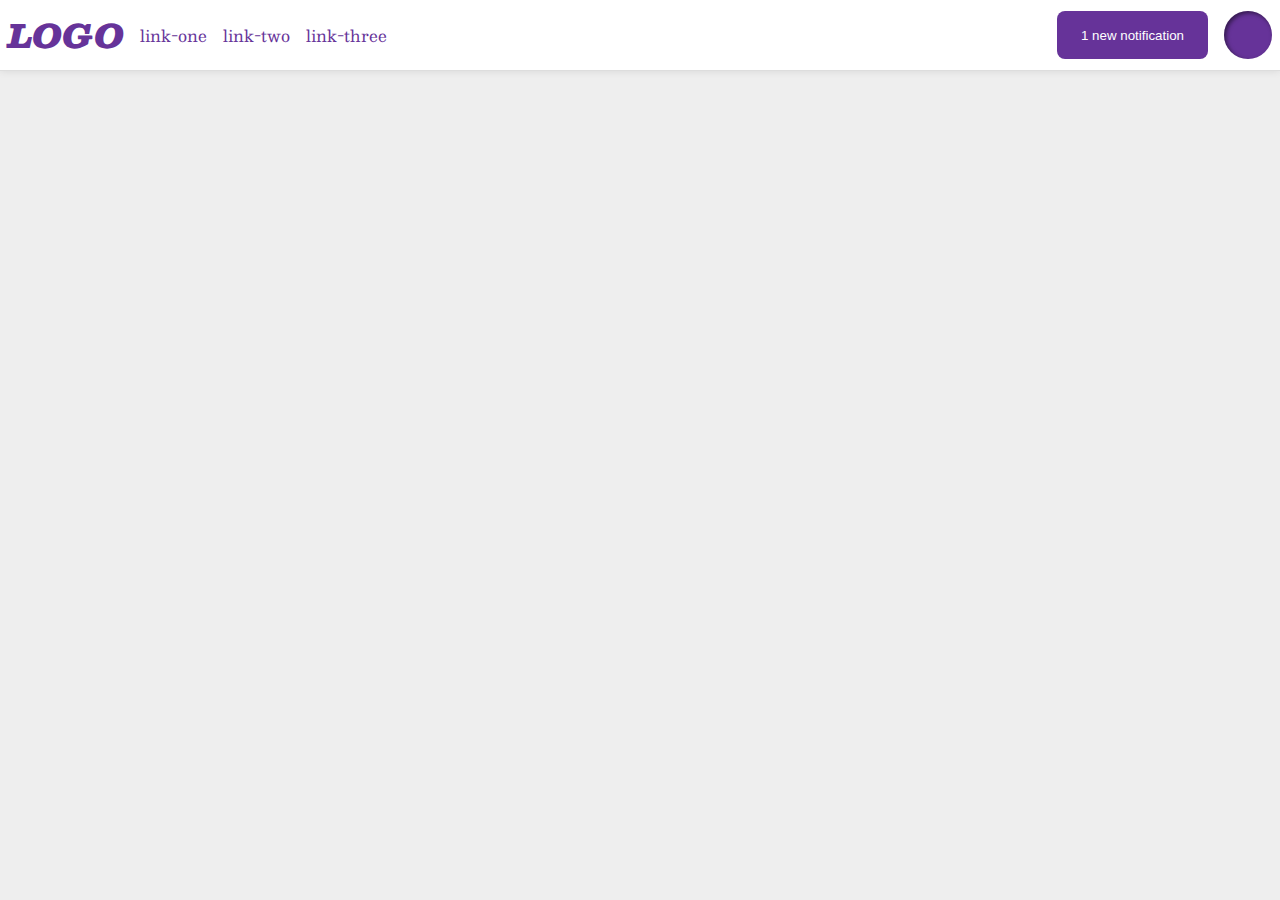
<file: foundations/flex/03-flex-header-2/index.html>
<!DOCTYPE html>
<html lang="en">

<head>
  <meta charset="UTF-8">
  <meta http-equiv="X-UA-Compatible" content="IE=edge">
  <meta name="viewport" content="width=device-width, initial-scale=1.0">
  <title>Flex Header 2</title>
  <link rel="stylesheet" href="style.css">
</head>

<body>
  <div class="header">
    <div class="left">
      <div class="logo">
        LOGO
      </div>
      <ul class="links">
        <li><a href="https://google.com">link-one</a></li>
        <li><a href="https://google.com">link-two</a></li>
        <li><a href="https://google.com">link-three</a></li>
      </ul>
    </div>
    <div class="right">
      <button class="notifications">
        1 new notification
      </button>
      <div class="profile-image"></div>
    </div>
  </div>
</body>

</html>
</file>
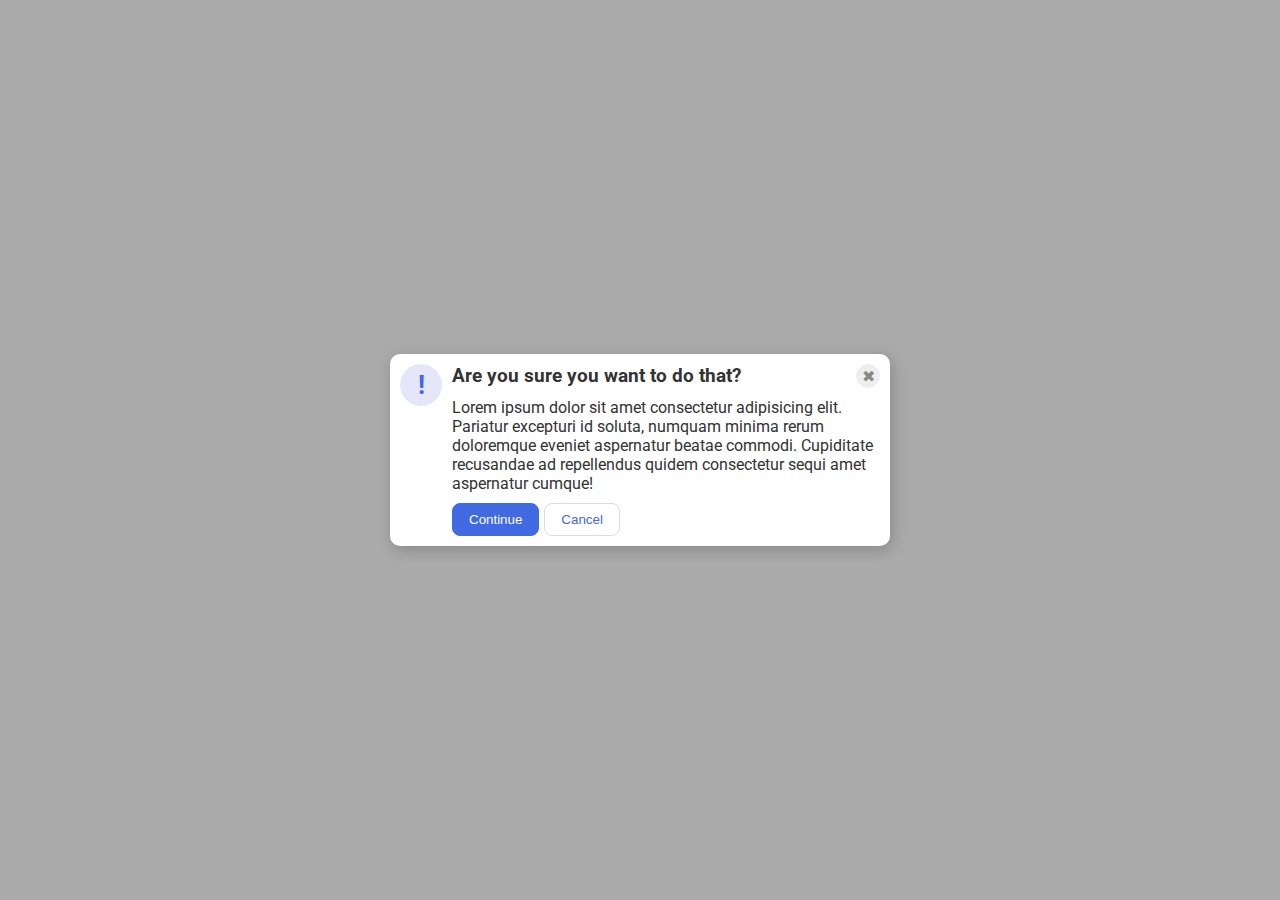
<file: foundations/flex/05-flex-modal/index.html>
<!DOCTYPE html>
<html lang="en">

<head>
  <meta charset="UTF-8">
  <meta http-equiv="X-UA-Compatible" content="IE=edge">
  <meta name="viewport" content="width=device-width, initial-scale=1.0">
  <link rel="stylesheet" href="style.css">
  <title>Modal</title>
</head>

<body>
  <div class="modal">
    <div class="icon">!</div>
    <div class="container">
      <div class="head">
        <div class="header">Are you sure you want to do that?</div>
        <button class="close-button">✖</button>
      </div>
      <div class="text">Lorem ipsum dolor sit amet consectetur adipisicing elit. Pariatur excepturi id soluta, numquam
        minima rerum doloremque eveniet aspernatur beatae commodi. Cupiditate recusandae ad repellendus quidem
        consectetur sequi amet aspernatur cumque!</div>
      <div class="button">
        <button class="continue">Continue</button>
        <button class="cancel">Cancel</button>
      </div>
    </div>
  </div>
</body>

</html>
</file>
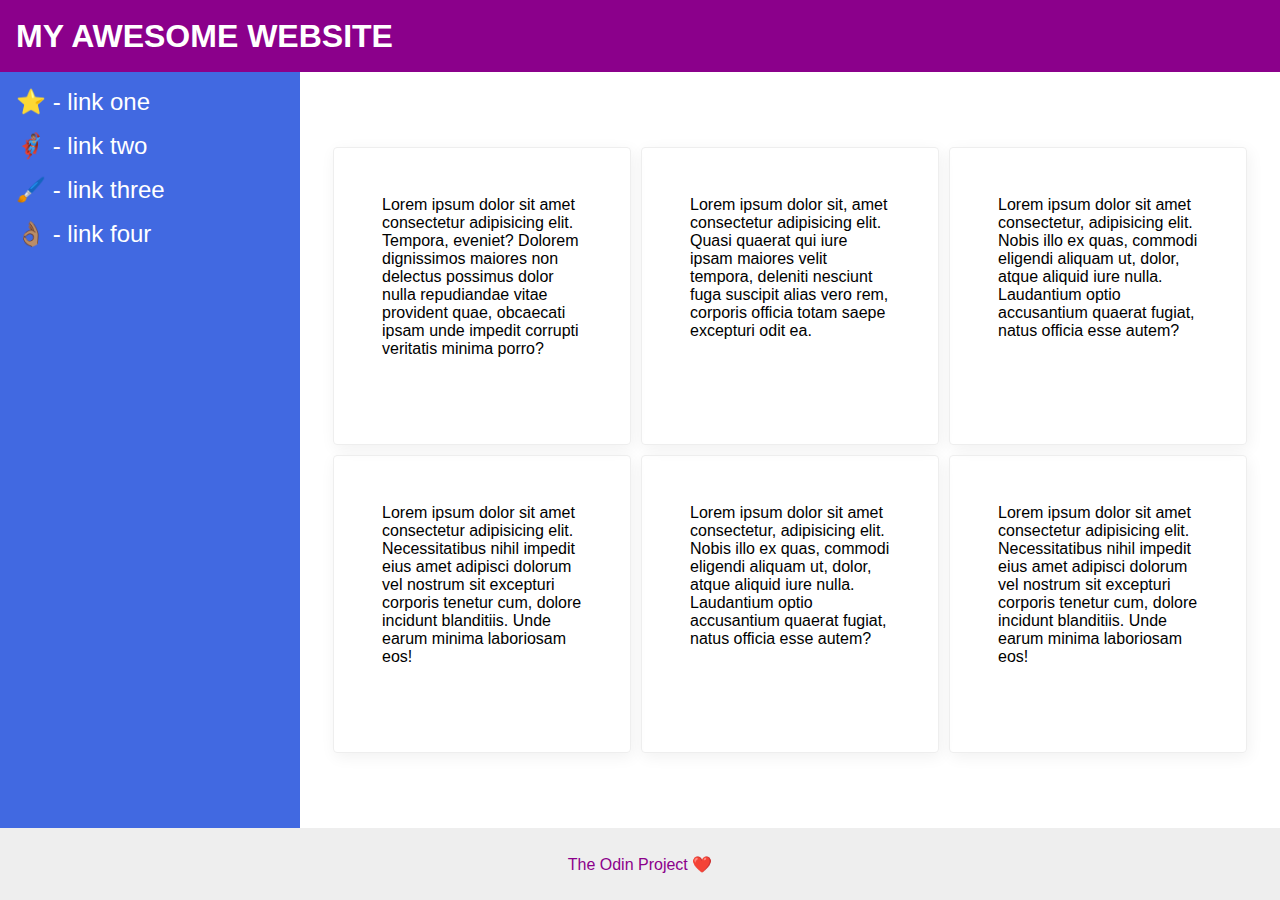
<file: foundations/flex/07-flex-layout-2/index.html>
<!DOCTYPE html>
<html lang="en">

<head>
  <meta charset="UTF-8">
  <meta http-equiv="X-UA-Compatible" content="IE=edge">
  <meta name="viewport" content="width=device-width, initial-scale=1.0">
  <title>The Holy Grail</title>
  <link rel="stylesheet" href="style.css">
</head>

<body>
  <div class="header">
    MY AWESOME WEBSITE
  </div>

  <div class="hero">

    <div class="sidebar">
      <ul>
        <li><a href="#">⭐ - link one</a></li>
        <li><a href="#">🦸🏽‍♂️ - link two</a></li>
        <li><a href="#">🖌️ - link three</a></li>
        <li><a href="#">👌🏽 - link four</a></li>
      </ul>
    </div>

    <div class="cards">

      <div class="card">Lorem ipsum dolor sit amet consectetur adipisicing elit. Tempora, eveniet? Dolorem dignissimos
        maiores non delectus possimus dolor nulla repudiandae vitae provident quae, obcaecati ipsam unde impedit
        corrupti veritatis minima porro?</div>
      <div class="card">Lorem ipsum dolor sit, amet consectetur adipisicing elit. Quasi quaerat qui iure ipsam maiores
        velit tempora, deleniti nesciunt fuga suscipit alias vero rem, corporis officia totam saepe excepturi odit ea.
      </div>
      <div class="card">Lorem ipsum dolor sit amet consectetur, adipisicing elit. Nobis illo ex quas, commodi eligendi
        aliquam ut, dolor, atque aliquid iure nulla. Laudantium optio accusantium quaerat fugiat, natus officia esse
        autem?</div>
      <div class="card">Lorem ipsum dolor sit amet consectetur adipisicing elit. Necessitatibus nihil impedit eius amet
        adipisci dolorum vel nostrum sit excepturi corporis tenetur cum, dolore incidunt blanditiis. Unde earum minima
        laboriosam eos!</div>
      <div class="card">Lorem ipsum dolor sit amet consectetur, adipisicing elit. Nobis illo ex quas, commodi eligendi
        aliquam ut, dolor, atque aliquid iure nulla. Laudantium optio accusantium quaerat fugiat, natus officia esse
        autem?</div>
      <div class="card">Lorem ipsum dolor sit amet consectetur adipisicing elit. Necessitatibus nihil impedit eius amet
        adipisci dolorum vel nostrum sit excepturi corporis tenetur cum, dolore incidunt blanditiis. Unde earum minima
        laboriosam eos!</div>
    </div>
  </div>
  <div class="footer">
    The Odin Project ❤️
  </div>
</body>

</html>
</file>
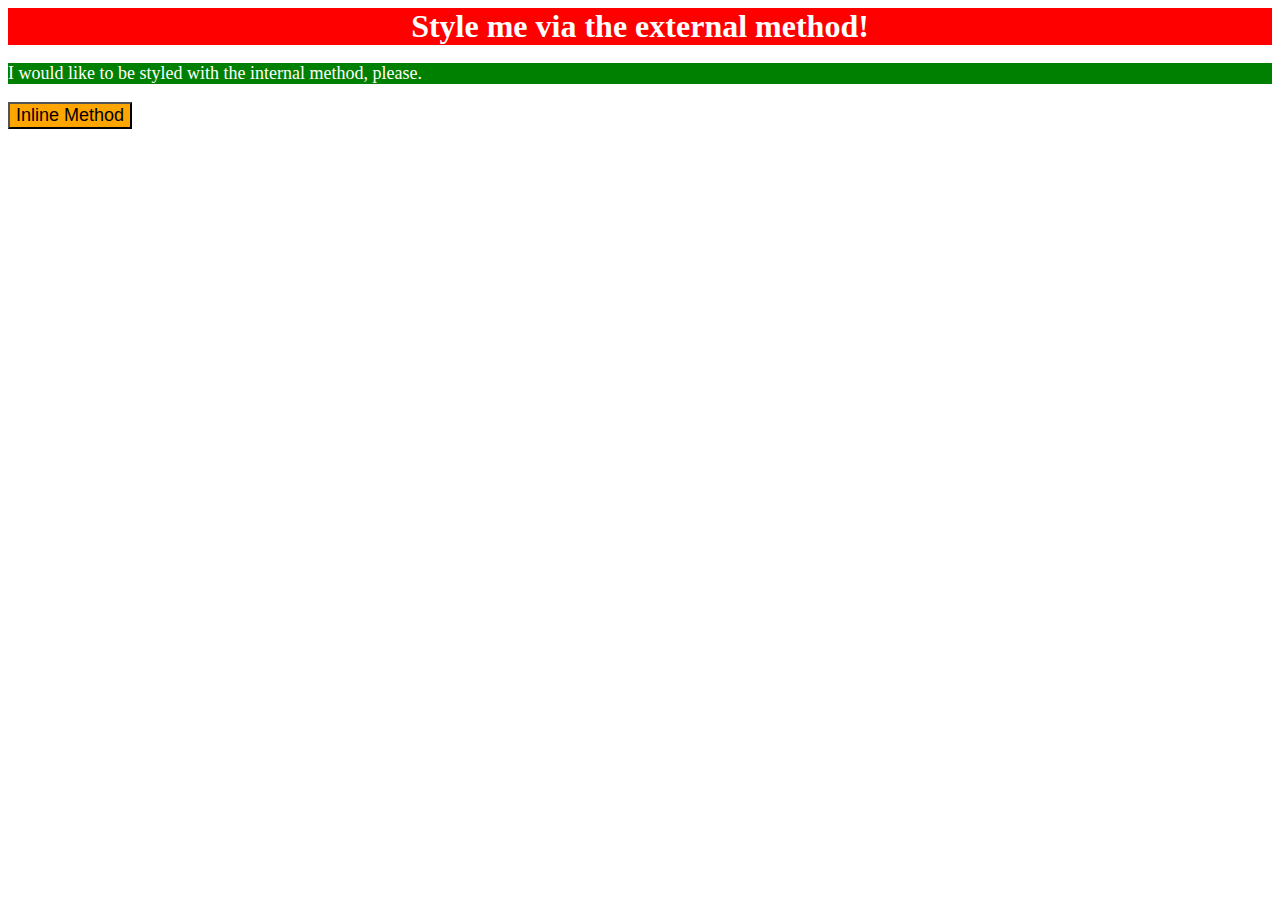
<file: foundations/intro-to-css/01-css-methods/index.html>
<!DOCTYPE html>
<html lang="en">
  <head>
    <meta charset="UTF-8">
    <meta http-equiv="X-UA-Compatible" content="IE=edge">
    <meta name="viewport" content="width=device-width, initial-scale=1.0">
    <title>Methods for Adding CSS</title>
    <link rel="stylesheet" href="style.css">
    <style>
      p{
        background-color: green;
        color: white;
        font-size: 18px;
      }
    </style>
  </head>
  <body>
    <div>Style me via the external method!</div>
    <p>I would like to be styled with the internal method, please.</p>
    <button style="background-color: orange; font-size: 18px;">Inline Method</button>
  </body>
</html>
</file>
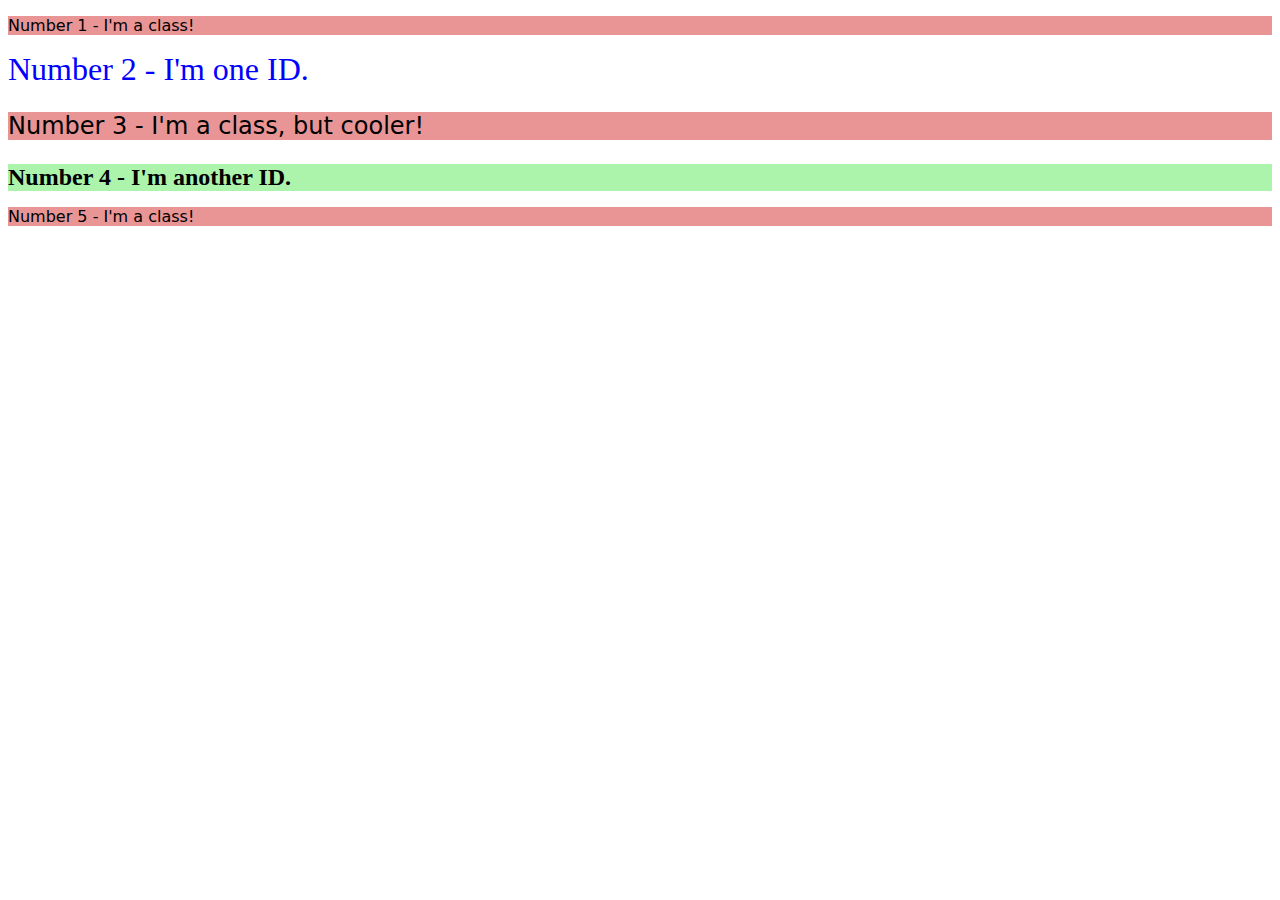
<file: foundations/intro-to-css/02-class-id-selectors/index.html>
<!DOCTYPE html>
<html lang="en">
  <head>
    <meta charset="UTF-8">
    <meta http-equiv="X-UA-Compatible" content="IE=edge">
    <meta name="viewport" content="width=device-width, initial-scale=1.0">
    <title>Class and ID Selectors</title>
    <link rel="stylesheet" href="style.css">
  </head>
  <body>
    <p class="a">Number 1 - I'm a class!</p>
    <div id="A">Number 2 - I'm one ID.</div>
    <p class="a b">Number 3 - I'm a class, but cooler!</p>
    <div id="B" class="b">Number 4 - I'm another ID.</div>
    <p class="a">Number 5 - I'm a class!</p>
  </body>
</html>
</file>
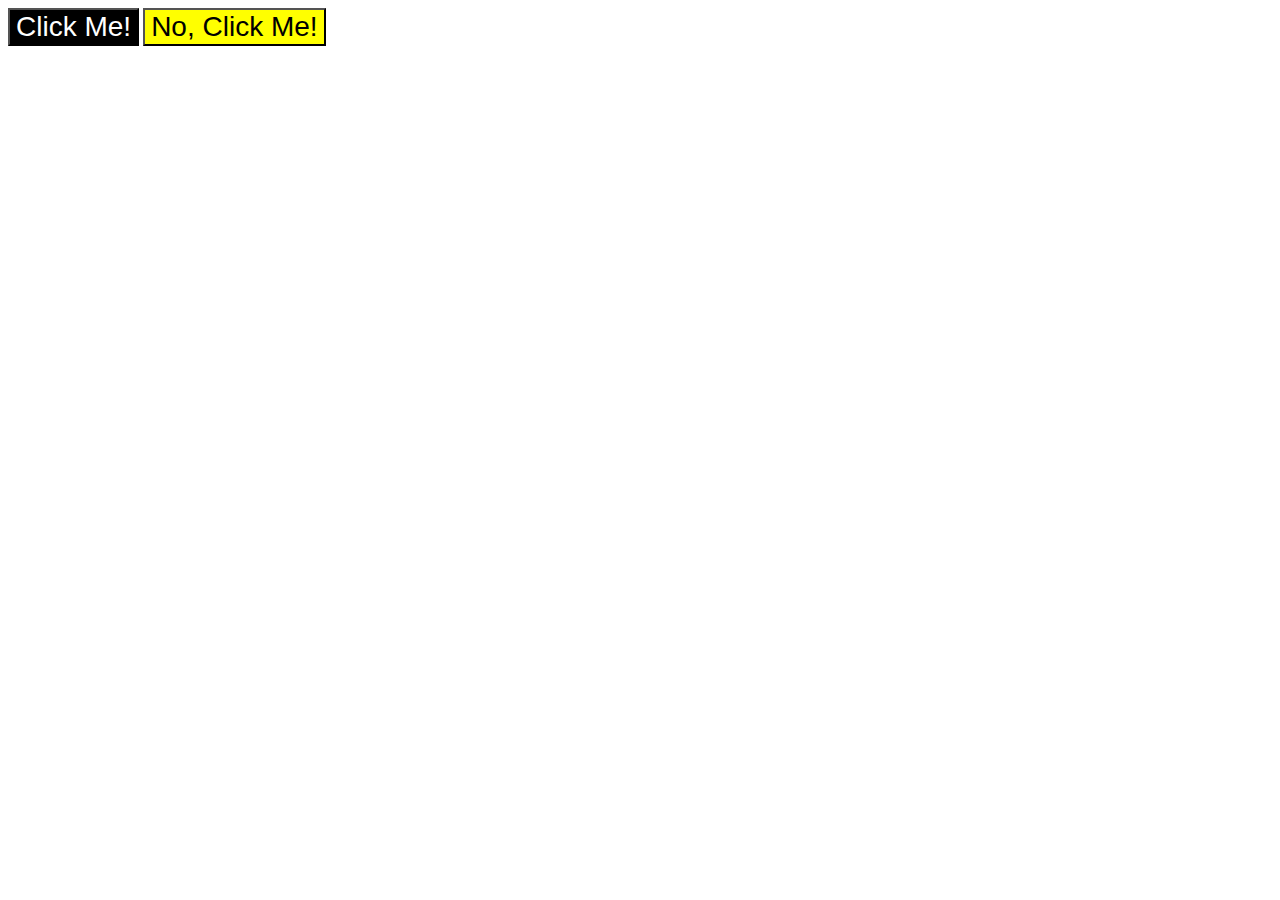
<file: foundations/intro-to-css/03-grouping-selectors/index.html>
<!DOCTYPE html>
<html lang="en">
  <head>
    <meta charset="UTF-8">
    <meta http-equiv="X-UA-Compatible" content="IE=edge">
    <meta name="viewport" content="width=device-width, initial-scale=1.0">
    <title>Grouping Selectors</title>
    <link rel="stylesheet" href="style.css">
  </head>
  <body>
    <button class="click-me">Click Me!</button>
    <button class="no-click-me">No, Click Me!</button>
  </body>
</html>
</file>
<file: foundations/flex/03-flex-header-2/style.css>
/* this is some magical font-importing.  
you'll learn about it later. */
@import url('https://fonts.googleapis.com/css2?family=Besley:ital,wght@0,400;1,900&display=swap');

body {
  margin: 0;
  background: #eee;
  font-family: Besley, serif;
}

.header {
  background: white;
  border-bottom: 1px solid #ddd;
  box-shadow: 0 0 8px rgba(0,0,0,.1);
  display: flex;
  justify-content: space-between;
  align-items: center;
  padding: 8px;
}

.profile-image {
  background: rebeccapurple;
  box-shadow: inset 2px 2px 4px rgba(0,0,0,.5);
  border-radius: 50%;
  width: 48px;
  height: 48px;
}

.logo {
  color: rebeccapurple;
  font-size: 32px;
  font-weight: 900;
  font-style: italic;
}

button {
  border: none;
  border-radius: 8px;
  background: rebeccapurple;
  color: white;
  padding: 8px 24px;
}

a {
  /* this removes the line under our links */
  text-decoration: none;
  color: rebeccapurple;
}

ul {
  list-style-type: none;
  margin: 0;
  padding: 0;
  display: flex;
  align-items: center;
  gap: 16px;
}
.left{
  display: flex;
  gap: 16px;
}
.right{
  display: flex;
  gap: 16px;
}
</file>
<file: foundations/flex/05-flex-modal/style.css>
@import url('https://fonts.googleapis.com/css2?family=Roboto:wght@400;700&display=swap');

html, body {
  height: 100%;
}

body {
  font-family: Roboto, sans-serif;
  margin: 0;
  background: #aaa;
  color: #333;
  /* I'll give you this one for free lol */
  display: flex;
  align-items: center;
  justify-content: center;
}

.modal {
  background: white;
  width: 480px;
  border-radius: 10px;
  box-shadow: 2px 4px 16px rgba(0,0,0,.2);
  display: flex;
  gap: 10px;
  padding:10px;
}

.icon {
  color: royalblue;
  font-size: 26px;
  font-weight: 700;
  background: lavender;
  width: 42px;
  height: 42px;
  border-radius: 50%;
  display: flex;
  align-items: center;
  justify-content: center;
  flex-shrink: 0;
}

.close-button {
  background: #eee;
  border-radius: 50%;
  color: #888;
  font-weight: 400;
  font-size: 16px;
  height: 24px;
  width: 24px;
  display: flex;
  align-items: center;
  justify-content: center;
  border: 1px solid #eee;
  padding: 0;
}

button {
  cursor: pointer;
  padding: 8px 16px;
  border-radius: 8px;
}

button.continue {
  background: royalblue;
  border: 1px solid royalblue;
  color: white;
}

button.cancel {
  background: white;
  border: 1px solid #ddd;
  color: royalblue;
}

.container{
  display: flex;
  flex-direction: column;
  gap: 10px;
}

.head{
  display: flex;
  justify-content: space-between;
}

.header{
  font-weight: bold;
  font-size: larger;
}
.button{
  display : flex;
  gap: 5px;
}
</file>
<file: foundations/flex/07-flex-layout-2/style.css>
/* *{
  outline: 2px solid red;
} */
body {
  font-family: -apple-system, BlinkMacSystemFont, 'Segoe UI', Roboto, Oxygen, Ubuntu, Cantarell, 'Open Sans', 'Helvetica Neue', sans-serif;
  margin: 0;
  min-height: 100vh;
  display: flex;
  flex-direction: column;
  height: 100%;
}

.header {
  height: 72px;
  background: darkmagenta;
  color: white;
  font-size: 32px;
  font-weight: 900;
  display: flex;
  align-items: center;
  padding-left: 16px;

}

.footer {
  height: 72px;
  background: #eee;
  color: darkmagenta;
  display: flex;
  justify-content: center;
  align-items: center;
}

.sidebar {
  width: 300px;
  background: royalblue;
  box-sizing: border-box;
  display: flex;
  flex-shrink: 0;
  padding: 16px;
}
.cards{
  display: flex;
  flex-wrap: wrap;
  width: 100%;
  justify-content: center;
  align-content: center;
  gap: 10px;
  margin-top: 10px;
  margin-bottom: 10px;
}

.card {
  height: 200px;
  width: 200px;
  border: 1px solid #eee;
  box-shadow: 2px 4px 16px rgba(0,0,0,.06);
  border-radius: 4px;
  padding: 48px;
}

.hero{
  display: flex;
  flex-grow: 1;
}

ul{
  margin: 0px;
  padding: 0px;
  list-style: none;
  display: flex;
  flex-direction: column;
  gap: 16px;
}
a{
  text-decoration: none;
  color: white;
  font-size: 24px;
}
</file>
<file: foundations/intro-to-css/01-css-methods/style.css>
div{
    background-color: red;
    color: white;
    font-size: 32px;
    text-align: center;
    font-weight: bold;
}
</file>
<file: foundations/intro-to-css/02-class-id-selectors/style.css>
.a{
    background-color: rgb(233, 149, 149);
    font-family: Verdana, 'DejaVu Sans', sans-serif;

}
.b{
    font-size: 24px;
}
#A{
    color: blue;
    font-size: 32px;
}
#B{
    background-color: rgb(172, 243, 172);
    font-weight: bold;
}
</file>
<file: foundations/intro-to-css/03-grouping-selectors/style.css>
.click-me,.no-click-me{
    font-size: 28px;
    font-family:  Helvetica,'Times New Roman', sans-serif;
}
.click-me{
    background-color: black;
    color: white;
}
.no-click-me{
    background-color: yellow;
}
</file>
